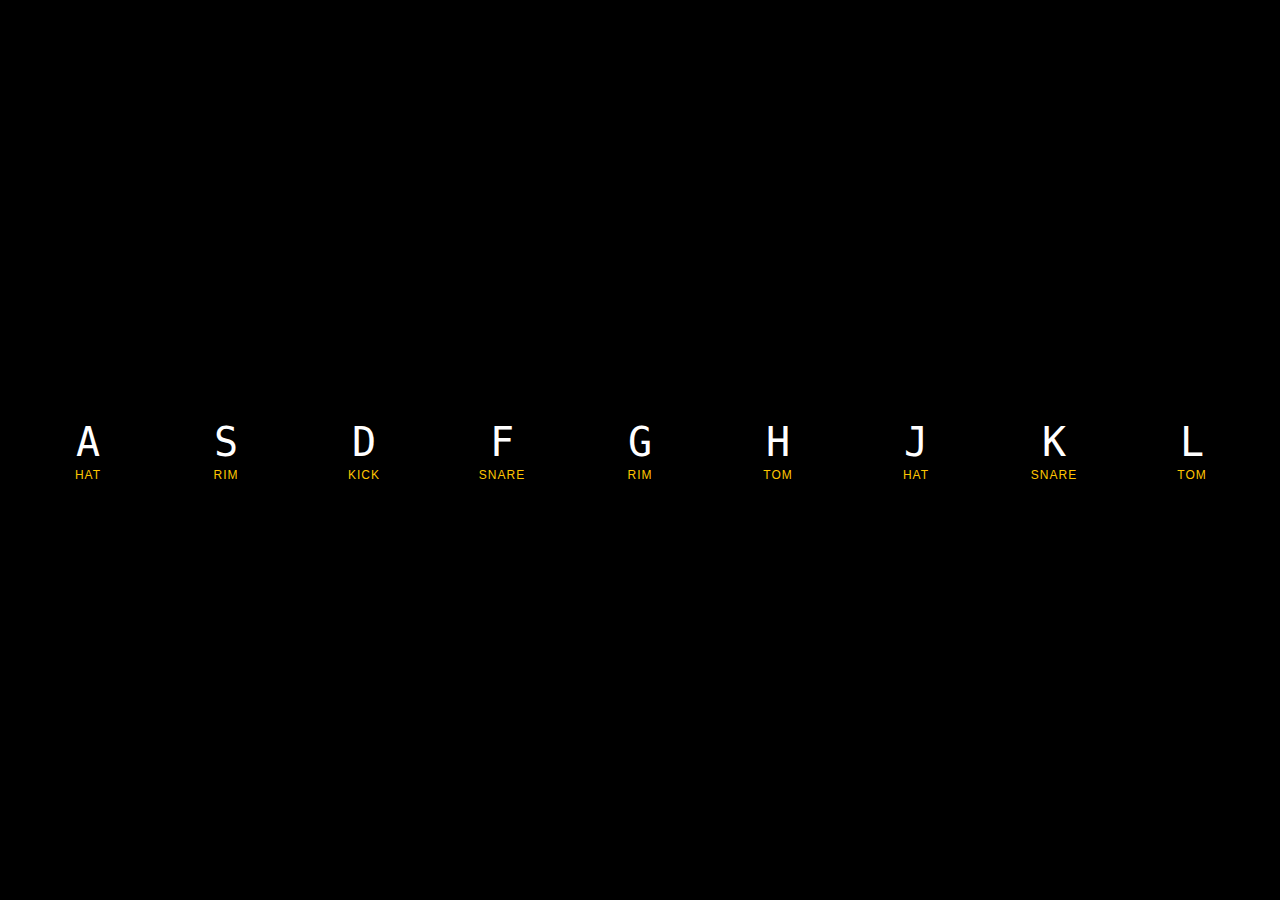
<file: DrumKit/index.html>
<!DOCTYPE html>
<html>
<head>
    <title>Drum Kit</title>
    <link href="styles/styles.css" rel="stylesheet">
    <link rel="shortcut icon" href="#">
</head>

<body>
    <div class="keys">
        <div data-key="65" class="key">
            <kbd>A</kbd>
            <span class="sound">Hat</span>
        </div>
        <div data-key="83" class="key">
            <kbd>S</kbd>
            <span class="sound">Rim</span>
        </div>
        <div data-key="68" class="key">
            <kbd>D</kbd>
            <span class="sound">Kick</span>
        </div>
        <div data-key="70" class="key">
            <kbd>F</kbd>
            <span class="sound">Snare</span>
        </div>
        <div data-key="71" class="key">
            <kbd>G</kbd>
            <span class="sound">Rim</span>
        </div>
        <div data-key="72" class="key">
            <kbd>H</kbd>
            <span class="sound">Tom</span>
        </div>
        <div data-key="74" class="key">
            <kbd>J</kbd>
            <span class="sound">Hat</span>
        </div>
        <div data-key="75" class="key">
            <kbd>K</kbd>
            <span class="sound">Snare</span>
        </div>
        <div data-key="76" class="key">
            <kbd>L</kbd>
            <span class="sound">Tom</span>
        </div>
    </div>

    <audio data-key="65" src="sounds/Hat.wav"></audio>
    <audio data-key="83" src="sounds/Rim2.wav"></audio>
    <audio data-key="68" src="sounds/Kick.wav"></audio>
    <audio data-key="70" src="sounds/Snare.wav"></audio>
    <audio data-key="71" src="sounds/Rim.wav"></audio>
    <audio data-key="72" src="sounds/Tom2.wav"></audio>
    <audio data-key="74" src="sounds/Hat2.wav"></audio>
    <audio data-key="75" src="sounds/Snare2.wav"></audio>
    <audio data-key="76" src="sounds/Tom.wav"></audio>
    
    
    <script src="scripts/scripts.js"></script>
</body>
</html>
</file>
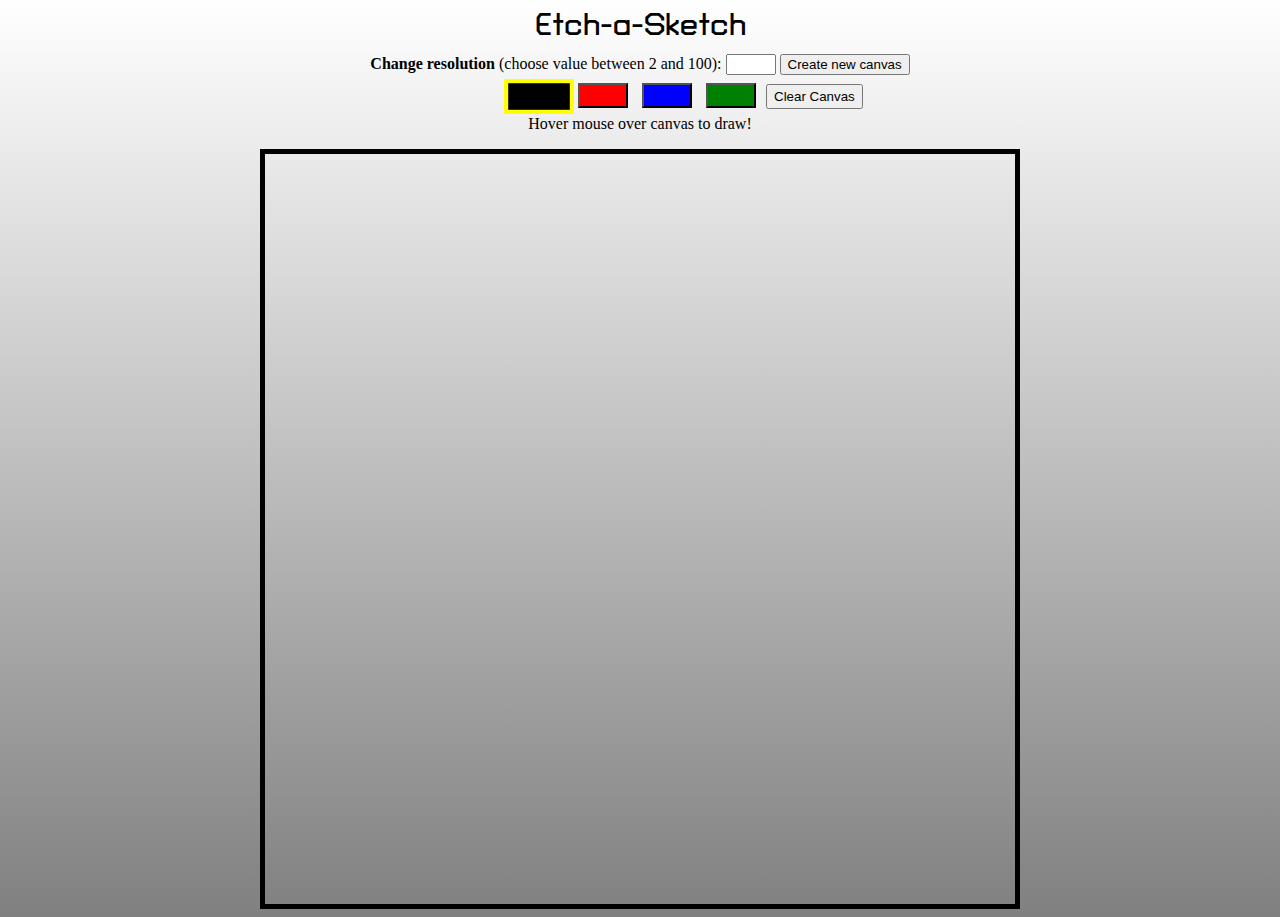
<file: Etch-a-sketch/index.html>
<html>
    <head>
        <link href="https://fonts.googleapis.com/css2?family=Turret+Road:wght@800&display=swap" rel="stylesheet">
        <title>Etch-a-Sketch</title>
        <link href="styles/styles.css" rel=stylesheet>
    </head>

    <body>
        <h1>Etch-a-Sketch</h1>

        <div class="userInput">
            <label for="userWidth"><b>Change resolution</b> (choose value between 2 and 100):</label>
            <input type="text" id="userWidth">
            <button id="textSubmit">Create new canvas</button>
        </div>

        <br>
        
        <div class="colorRow">
            <div class="userInput">
                <button class="colorButton colorButtonSelected" id="buttonBlack"></button>
                <button class="colorButton" id="buttonRed"></button>
                <button class="colorButton" id="buttonBlue"></button>
                <button class="colorButton" id="buttonGreen"></button>

                <button id="clearButton">Clear Canvas</button>
            </div>
        </div>


        <div class="userInput">
            <p>Hover mouse over canvas to draw!</p>
        </div>

        <div id="container"></div>
        
        <script src="scripts/scripts.js"></script>
    </body>

</html>
</file>
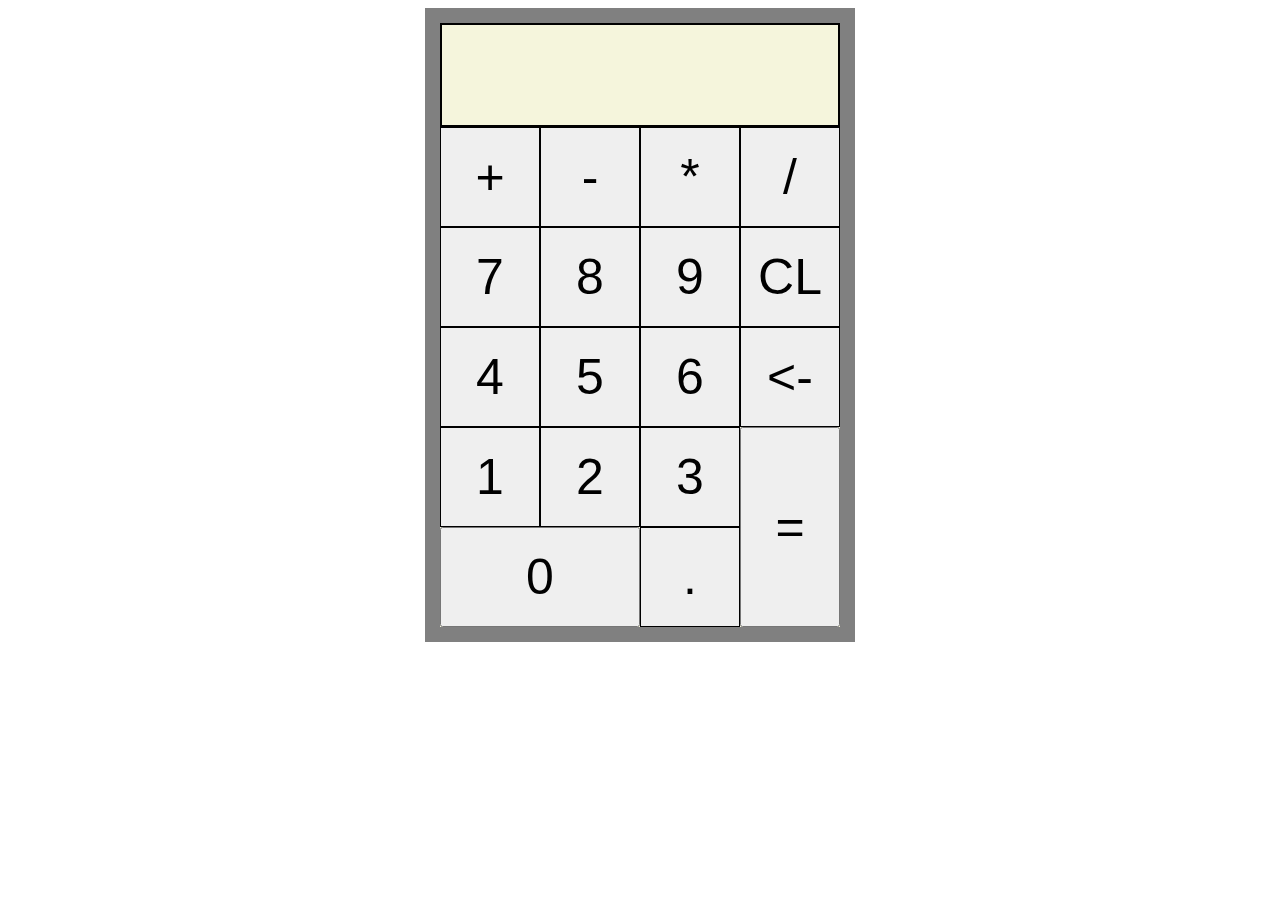
<file: JavascriptCalculator/index.html>
<html>
    <head>
        <title>Calculator</title>
        <link href="styles/styles.css" rel="stylesheet">
    </head>

    <body>
        <div id="calcContainer">

            <div id="displayDiv">
                <span id="display"></span>
            </div>



            

            <div class="buttonDiv">
                <button value="+" class="button opButton">+</button>
            </div>

            <div class="buttonDiv">
                <button value="-" class="button opButton">-</button>
            </div>

            <div class="buttonDiv">
                <button value="*" class="button opButton">*</button>
            </div>

            <div class="buttonDiv">
                <button value="/" class="button opButton">/</button>
            </div>




            <div class="buttonDiv">
                <button value="7" class="button numButton">7</button>
            </div>

            <div class="buttonDiv">
                <button value="8" class="button numButton">8</button>
            </div>

            <div class="buttonDiv">
                <button value="9" class="button numButton">9</button>
            </div>

            <div class="buttonDiv">
                <button value="clear" class="button funcButton">CL</button>
            </div>

            



            <div class="buttonDiv">
                <button value="4" class="button numButton">4</button>
            </div>

            <div class="buttonDiv">
                <button value="5" class="button numButton">5</button>
            </div>

            <div class="buttonDiv">
                <button value="6" class="button numButton">6</button>
            </div>
                        
            <div class="buttonDiv">
                <button value="backspace" class="button funcButton"><-</button>
            </div>

            

            <div class="buttonDiv">
                <button value="1" class="button numButton">1</button>
            </div>

            <div class="buttonDiv">
                <button value="2" class="button numButton">2</button>
            </div>

            <div class="buttonDiv">
                <button value="3" class="button numButton">3</button>
            </div>

            <div id="equalsDiv">
                <button value="=" class="tallButton funcButton">=</button>
            </div>



            <div id="zeroDiv">
                <button value="0" class="wideButton numButton">0</button>
            </div>

            <div class="buttonDiv">
                <button value="." class="button decimalButton">.</button>
            </div>

        </div>





        <script src="scripts/scripts.js"></script>
    </body>

</html>
</file>
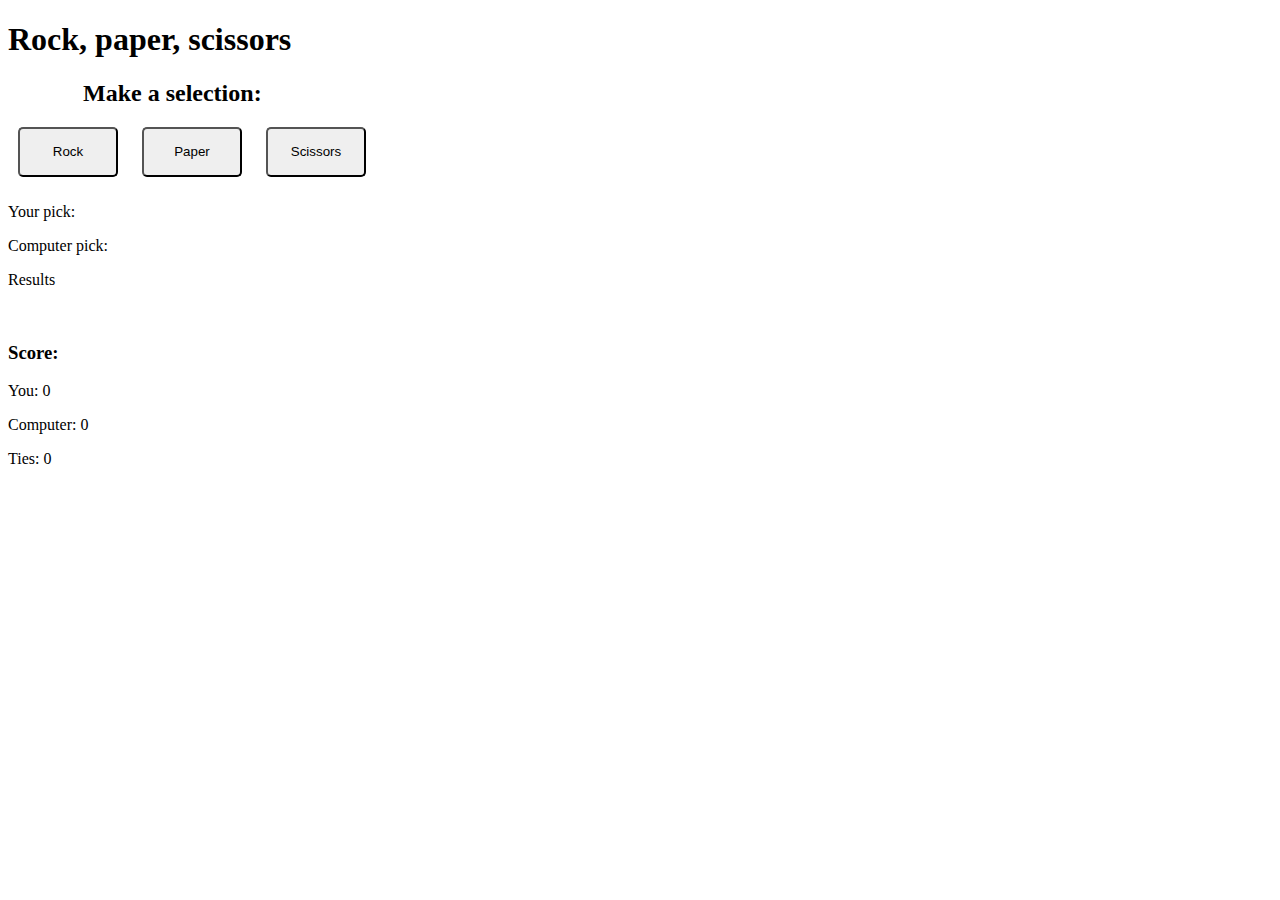
<file: RPSjavascript/index.html>
﻿<!DOCTYPE html>
<html>

<head>
    <title>My Rock Paper Scissors Game</title>
    <link href="styles/styles.css" rel="stylesheet">
</head>
<body>
    <h1>Rock, paper, scissors</h1>
    <h2>Make a selection:</h2>

    <button id="rockButton" class="selectButton">Rock</button>
    <button id="paperButton" class="selectButton">Paper</button>
    <button id="scissorsButton" class="selectButton">Scissors</button>

    <p>Your pick: <span id="playerPick"></span></p>
    <p>Computer pick: <span id="computerPick"></span></p>
    <p id="resultParagraph">Results</p>
    <br />
    <h3>Score:</h3>
    <p>You: <span id="playerScore">0 </span></p>
    <p>Computer: <span id="computerScore">0 </span></p>
    <p>Ties: <span id="tieScore">0 </span></p>

    <script src="scripts/scripts.js"></script>
</body>
</html>
</file>
<file: DrumKit/styles/styles.css>
html {
    font-size: 10px;
    background: url('https://i.imgur.com/c0GaIr6.jpg') bottom center;
    background-repeat: no-repeat;
    background-color: black;
    background-size: cover;
}

body, html {
    margin: 0;
    padding: 0;
    font-family: sans-serif;
}

kbd {
    display: block;
    font-size: 40px;
}

.keys {
    display: flex;
    flex: 1;
    min-height: 100vh;
    align-items: center;
    justify-content: center;
}

.key {
    border: 4px solid black;
    border-radius: 5px;
    margin: 1rem;
    font-size: 1.5rem;
    padding: 1rem .5rem;
    transition: all 0.07s;
    width: 100px;
    text-align: center;
    color: white;
    background: rgba(0,0,0,0.4);
    text-shadow: 0 0 5px black;
}

.sound {
    font-size: 1.2rem;
    text-transform: uppercase;
    letter-spacing: 1px;
    color: #ffc600
}

.playing {
    transform: scale(1.2);
    border-color: #ffc600;
    box-shadow: 0 0 10px #ffc600;
}
</file>
<file: Etch-a-sketch/styles/styles.css>
body {
    background-image: linear-gradient(to bottom, white, grey)

}

h1 {
    text-align: center;
    font-family: 'Turret Road', cursive;

}

#container {
    margin-left: auto;
    margin-right: auto;
    border-style: solid;
    border-color: black;
    border-width: 5px;
    width: 750px;
    height: 750px;
}

.pixel {
    display: block;
    float: left;
    margin: -1;
}

.backgroundBlack {
    background-color: black;
}

.backgroundRed {
    background-color: red;
}

.backgroundBlue {
    background-color: blue;
}

.backgroundGreen {
    background-color: green;
}

#userWidth {
    width: 50px;
}

.userInput {
    text-align: center;
    margin-top: -10px;
}

.colorRow {
    position: relative;
}

.colorButton {
    width: 50px;
    height: 25px;
    margin-right: 10px;
}

#clearButton {
    position: absolute;
    top: 1px;
    height: 25px;
    
}

.colorButtonSelected {
    border: solid yellow 3px;
    transform: scale(1.4);
}

#buttonBlack {
    background-color: black;
}

#buttonRed {
    background-color: red;
}

#buttonBlue {
    background-color: blue;
}

#buttonGreen {
    background-color: green;
}
</file>
<file: JavascriptCalculator/styles/styles.css>
#calcContainer {
    margin: auto;
    width: 400px;
    display: grid;
    grid-template-columns: auto auto auto auto;
    background-color: beige;
    border: 15px solid gray;
}

#displayDiv {
    grid-column: 1 / span 4;
    height: 100px;
    text-align: right;
    border: 2px solid black;
}

#display {
    font-size: 50px;
}

.button {
    border: 1px solid black;
    width: 100px;
    height: 100px;
    font-size: 50px;
}

.tallButton {
    width: 100px;
    height: 200px;
    font-size: 50px;
}

.wideButton {
    width: 200px;
    height: 100px;
    font-size: 50px;
}

#zeroDiv {
    grid-column: 1 / span 2;
    grid-row: auto;
}

#equalsDiv {
    grid-column: 4;
    grid-row: 5 / span 2;
}
</file>
<file: RPSjavascript/styles/styles.css>
﻿.selectButton {
    height: 50px;
    width: 100px;
    border-radius: 5px;
    margin: 10px 10px 10px 10px;
}

h2 {
    margin: 10px 10px 10px 75px;
}
</file>
